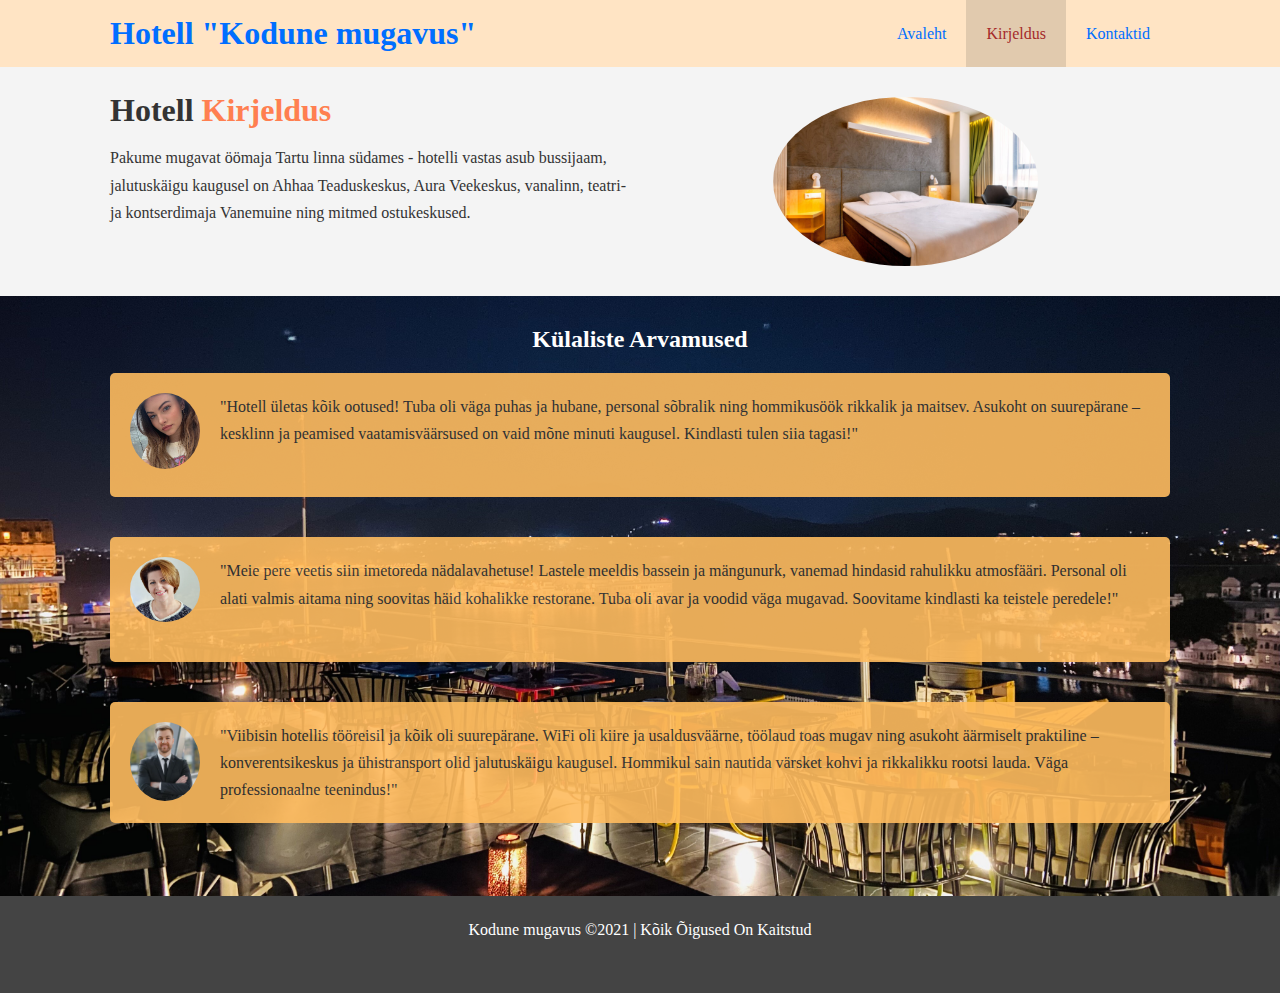
<file: kirjeldus.html>
<!DOCTYPE html>
<html lang="en">
  <head>
    <meta charset="UTF-8" />
    <meta name="viewport" content="width=device-width, initial-scale=1.0" />
    <link rel="stylesheet" href="style.css" />
    <title>Hotell | Kirjeldus</title>
  </head>
  <body>
    <header>
      <nav id="navbar">
        <div class="container">
          <h1><a href="index.html">Hotell "Kodune mugavus"</a></h1>
          <ul>
            <li><a href="index.html">Avaleht</a></li>
            <li><a class="current" href="kirjeldus.html">Kirjeldus</a></li>
            <li><a href="kontaktid.html">Kontaktid</a></li>
          </ul>
        </div>
      </nav>
    </header>
    <section id="about-info" class="bg-light py-30">
      <div class="container">
        <div class="info-left">
          <h1>Hotell <span class="text-primary">Kirjeldus</span></h1>
          <p>Pakume mugavat öömaja Tartu linna südames - hotelli vastas asub
            bussijaam, jalutuskäigu kaugusel on Ahhaa Teaduskeskus, Aura
            Veekeskus, vanalinn, teatri- ja kontserdimaja Vanemuine ning mitmed
            ostukeskused.
          </p>
        </div>
        <div class="info-right">
          <img src="Pildid/Room-326-Tartu-Hotell-Veeb-_5T_1165-HDR-Edit-720x458.jpg" alt="hotell">
        </div>
      </div>
    </section>
    <section id="testimonials" class="py-30">
      <div class="container">
        <h2>Külaliste Arvamused</h2>
          <div class="testimonial bg-primary">
            <img src="Pildid/Teen.png" alt="">
            <p>"Hotell ületas kõik ootused! Tuba oli väga puhas ja hubane, personal 
              sõbralik ning hommikusöök rikkalik ja maitsev. Asukoht on suurepärane – 
              kesklinn ja peamised vaatamisväärsused on vaid mõne minuti kaugusel. 
              Kindlasti tulen siia tagasi!"</p>
          </div>
          <div class="testimonial bg-primary">
            <img src="Pildid/Mother.png" alt="">
            <p>"Meie pere veetis siin imetoreda nädalavahetuse! Lastele meeldis bassein 
              ja mängunurk, vanemad hindasid rahulikku atmosfääri. Personal oli alati 
              valmis aitama ning soovitas häid kohalikke restorane. Tuba oli avar ja 
              voodid väga mugavad. Soovitame kindlasti ka teistele peredele!"</p>
          </div>
          <div class="testimonial bg-primary">
            <img src="Pildid/Businessman.png" alt="">
            "Viibisin hotellis tööreisil ja kõik oli suurepärane. WiFi oli kiire ja 
            usaldusväärne, töölaud toas mugav ning asukoht äärmiselt praktiline – 
            konverentsikeskus ja ühistransport olid jalutuskäigu kaugusel. Hommikul sain 
            nautida värsket kohvi ja rikkalikku rootsi lauda. Väga professionaalne teenindus!"
          </div>
      </div>
    </section>
    <div class="clear"></div>
    <footer>
      <p>Kodune mugavus &copy;2021 | Kõik Õigused On Kaitstud</p>
    </footer>
  </body>
</html>
</file>
<file: style.css>
* {
  margin: 0;
  padding: 0;
  box-sizing: border-box;
}
body {
  font-family: "Times New Roman", Times, serif;
  line-height: 1.7em;
}
h1,
h2,
h3 {
  padding-bottom: 20px;
}
.container {
  margin: auto;
  max-width: 1100px;
  padding: 0 20px;
  overflow: auto;
}
.text-primary {
  color: coral;
}
.btn {
  display: inline-block;
  font-size: 28px;
  background: #333;
  color: #fff;
  padding: 0 40px;
  border: none;
  cursor: pointer;
}
.btn:hover {
  background-color: coral;
  color: #333;
}
.btn-light {
  background: #fff;
  color: #333;
}
.bg-dark {
  background: #333;
  color: #fff;
}
.bg-light {
  background: #f4f4f4;
  color: #333;
}
.bg-primary {
  background: #ffbc5f;
  color: #333;
}
.py-30 {
  padding: 30px 0;
}
#navbar {
  background-color: bisque;
  overflow: auto;
}
#navbar a {
  color: rgb(0, 110, 255);
}
a {
  text-decoration: none;
}
#navbar ul {
  float: right;
  list-style: none;
}
#navbar ul li {
  float: left;
}
#navbar ul li a {
  display: block;
  padding: 20px;
  text-align: center;
}
#navbar ul li a:hover,
#navbar ul li a.current {
  background-color: rgb(225, 202, 174);
  color: brown;
}
#navbar h1 {
  padding-top: 20px;
  float: left;
}
#showcase {
  background: url(Pildid/intercontinental-dhaka-8304538615-2x1.jpg) no-repeat
    center center/cover;
  height: 600px;
}
#showcase .showcase-content {
  color: aliceblue;
  text-align: center;
  padding-top: 170px;
}
#showcase .showcase-content h1 {
  font-size: 60px;
  line-height: 1.2em;
}
#showcase .showcase-content p {
  padding-bottom: 20px;
  line-height: 1.7em;
}
#info {
  height: 400px;
}
#info .info-content {
  float: right;
  width: 50%;
  height: 100%;
  text-align: center;
  padding: 50px 30px;
  overflow: hidden;
}
#info .info-content,
p {
  padding-bottom: 30px;
}
#info .info-img {
  float: left;
  width: 50%;
  background: url(Pildid/Tartu-Hotel-kohvik-Veeb-_5T_7240-Edit-2-720x458.jpg);
  min-height: 100%;
}
#features .box {
  float: left;
  width: 33.3%;
  padding: 50px;
  text-align: center;
}
#features .box i {
  margin-bottom: 10px;
}
footer {
  text-align: center;
  padding: 20px;
  background: #444;
  color: #fff;
}
.clear {
  clear: both;
}
#about-info .info-left {
  float: left;
  width: 50%;
  min-height: 100%;
}
#about-info .info-right {
  float: right;
  width: 50%;
  min-height: 100%;
}
#about-info .info-right img {
  display: block;
  margin: auto;
  width: 50%;
  border-radius: 50%;
}
#testimonials {
  height: 600px;
  background: url(Pildid/lakeview-tables-on-the.jpg) no-repeat center
    center/cover;
}
#testimonials h2 {
  color: #ffffff;
  text-align: center;
}
#testimonials .testimonial {
  padding: 20px;
  margin-bottom: 40px;
  border-radius: 5px;
  opacity: 0.9;
}
#testimonials .testimonial img {
  width: 70px;
  float: left;
  margin-right: 20px;
  border-radius: 50%;
}
#contact-form .form-group {
  margin-bottom: 20px;
}
#contact-form .form-group label {
  display: block;
  margin-bottom: 5px;
}
#contact-form .form-group input,
#contact-form .form-group textarea {
  width: 100%;
  padding: 10px;
  border: 1px solid #ddd;
}
#contact-form .form-group textarea {
  height: 200px;
}
#contact-form .form-group input:focus,
#contact-form .form-group textarea:focus {
  outline: none;
  border-color: #ffbc5f;
}
#contact-info .box {
  float: left;
  width: 33.3%;
  padding: 50px;
  text-align: center;
}
#contact-info .box i {
  margin-bottom: 10px;
}
</file>
